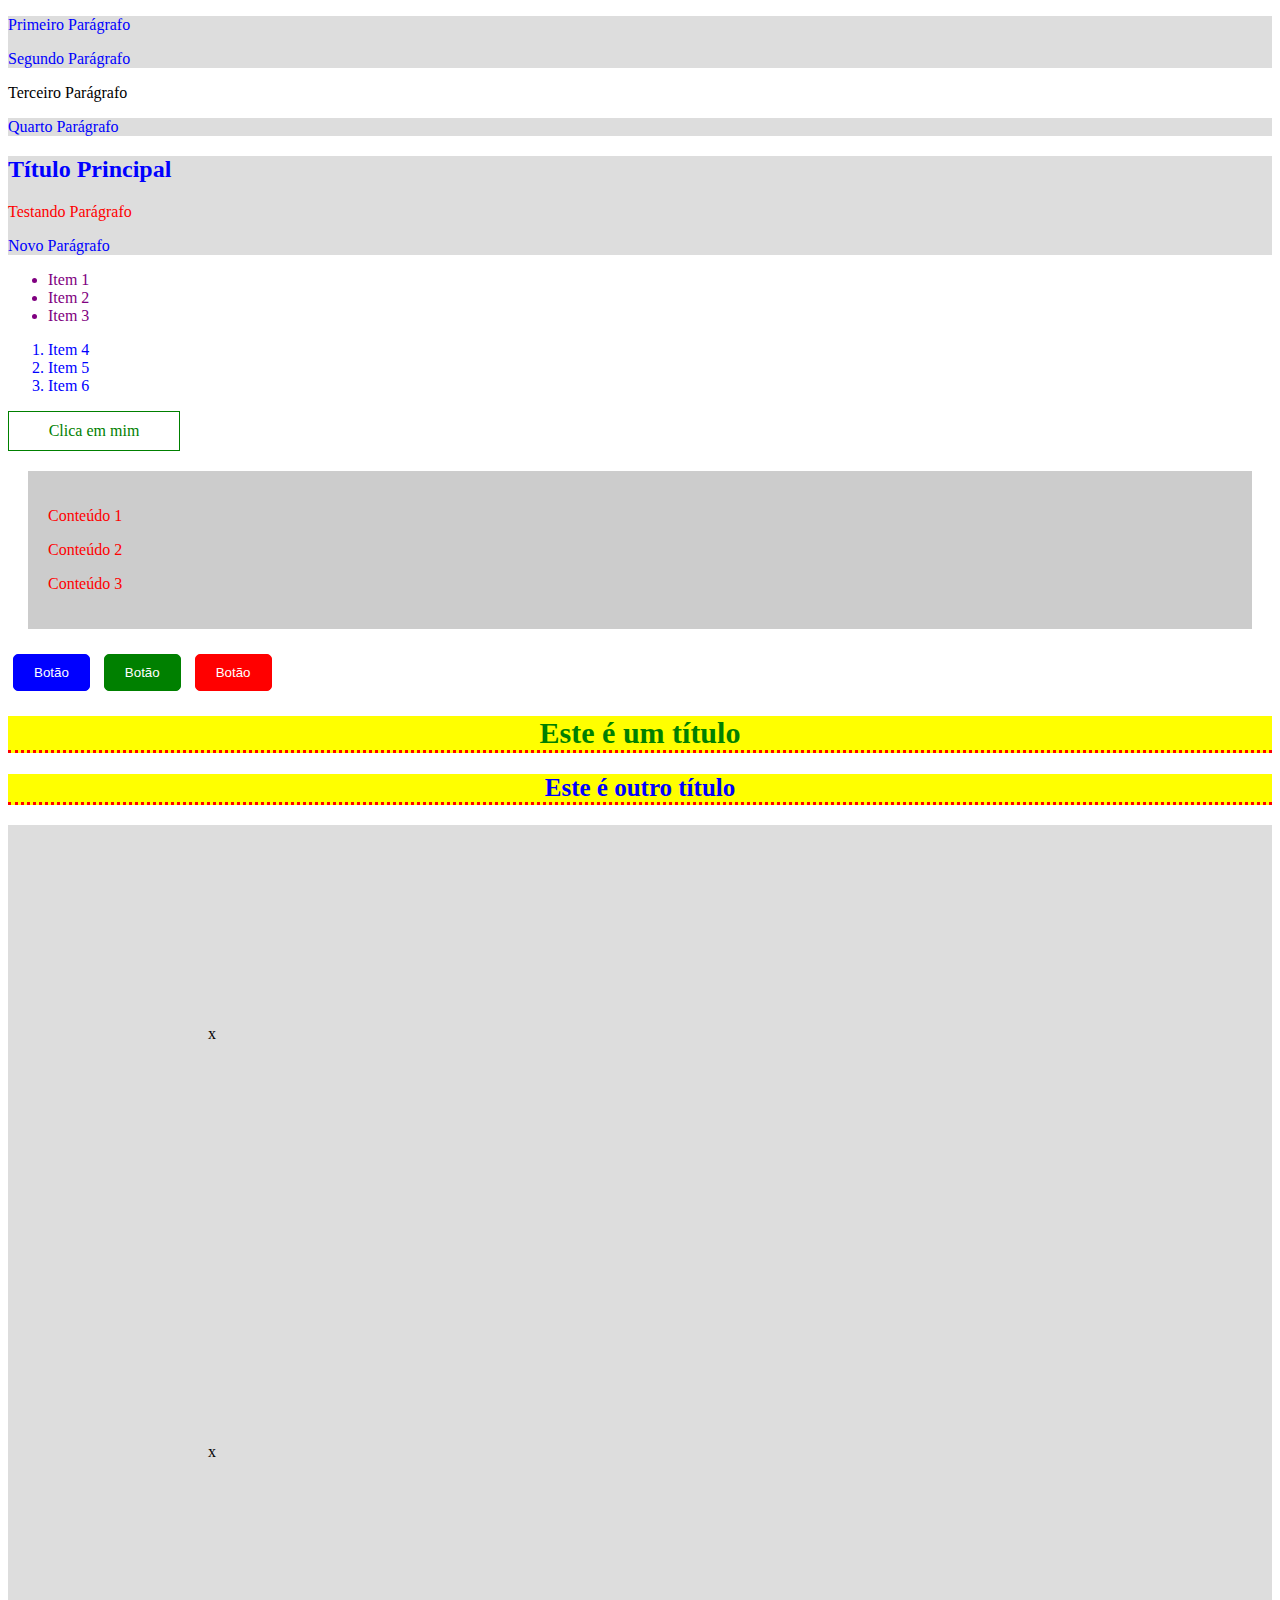
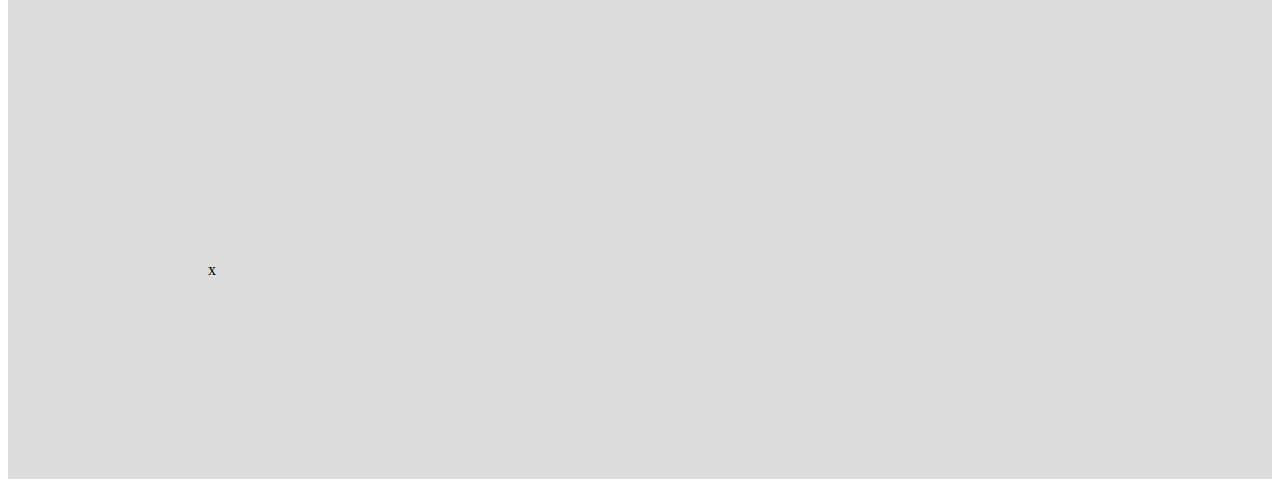
<file: 3_REGRAS_DE_ESTILO/index.html>
<!DOCTYPE html>
<html lang="en">
<head>
    <meta charset="UTF-8">
    <meta http-equiv="X-UA-Compatible" content="IE=edge">
    <meta name="viewport" content="width=device-width, initial-scale=1.0">
    <link rel="stylesheet" href="css/styles.css">
    <title>Regras de Estilo</title>
</head>
<body>
    <div>
        <p>Primeiro Parágrafo</p>
        <p>Segundo Parágrafo</p>
    </div>
    <p>Terceiro Parágrafo</p>
    <div>
        <p>Quarto Parágrafo</p>
    </div>
    <main>
        <h2>Título Principal</h2>
        <p class="p-vermelho">Testando Parágrafo</p>
        <p>Novo Parágrafo</p>
    </main>
    <ul>
        <li>Item 1</li>
        <li>Item 2</li>
        <li>Item 3</li>
    </ul>
    <ol>
        <li>Item 4</li>
        <li>Item 5</li>
        <li>Item 6</li>
    </ol>
    <a href="">Clica em mim</a>
    <div class="container">
        <p class="container-content">Conteúdo 1</p>
        <p class="container-content">Conteúdo 2</p>
        <p class="container-content">Conteúdo 3</p>
    </div>
    <button class="btn">Botão</button>
    <button class="btn btn-success">Botão</button>
    <button class="btn btn-danger">Botão</button>
    <h1 class="title">Este é um título</h1>
    <h2 class="sub-title">Este é outro título</h2>
    <div class="spacing">x</div>
    <div class="spacing">x</div>
    <div class="spacing">x</div>
</body>
</html>
</file>
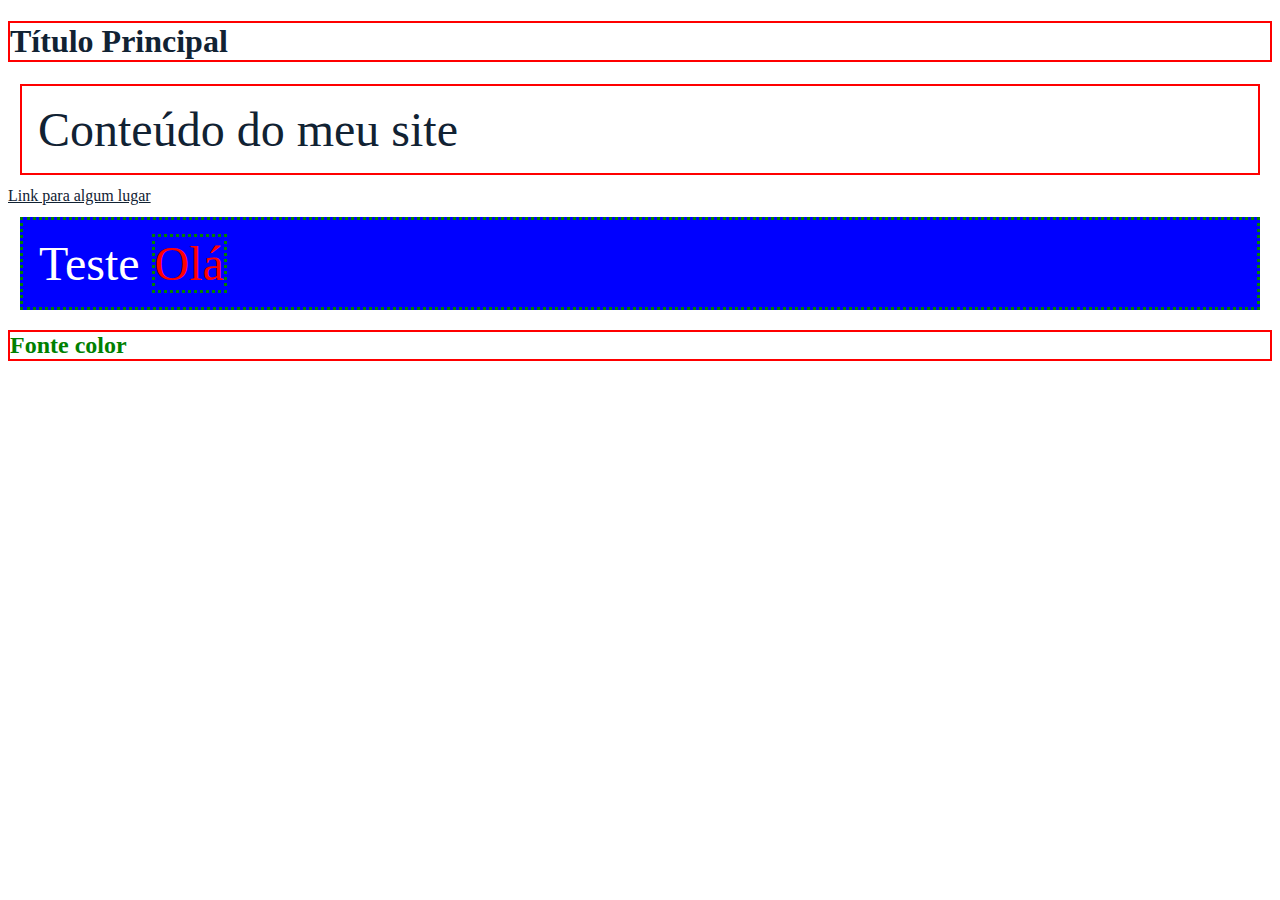
<file: 4_VARIAVEIS/index.html>
<!DOCTYPE html>
<html lang="en">
<head>
    <meta charset="UTF-8">
    <meta http-equiv="X-UA-Compatible" content="IE=edge">
    <meta name="viewport" content="width=device-width, initial-scale=1.0">
    <title>Variáveis</title>
    <link rel="stylesheet" href="css/styles.css">
</head>
<body>
    <h1>Título Principal</h1>
    <p>Conteúdo do meu site</p>
    <a href="#">Link para algum lugar</a>
    <div>
        <p>Teste <span>Olá</span></p>
    </div>
    <h2>Fonte color</h2>
</body>
</html>
</file>
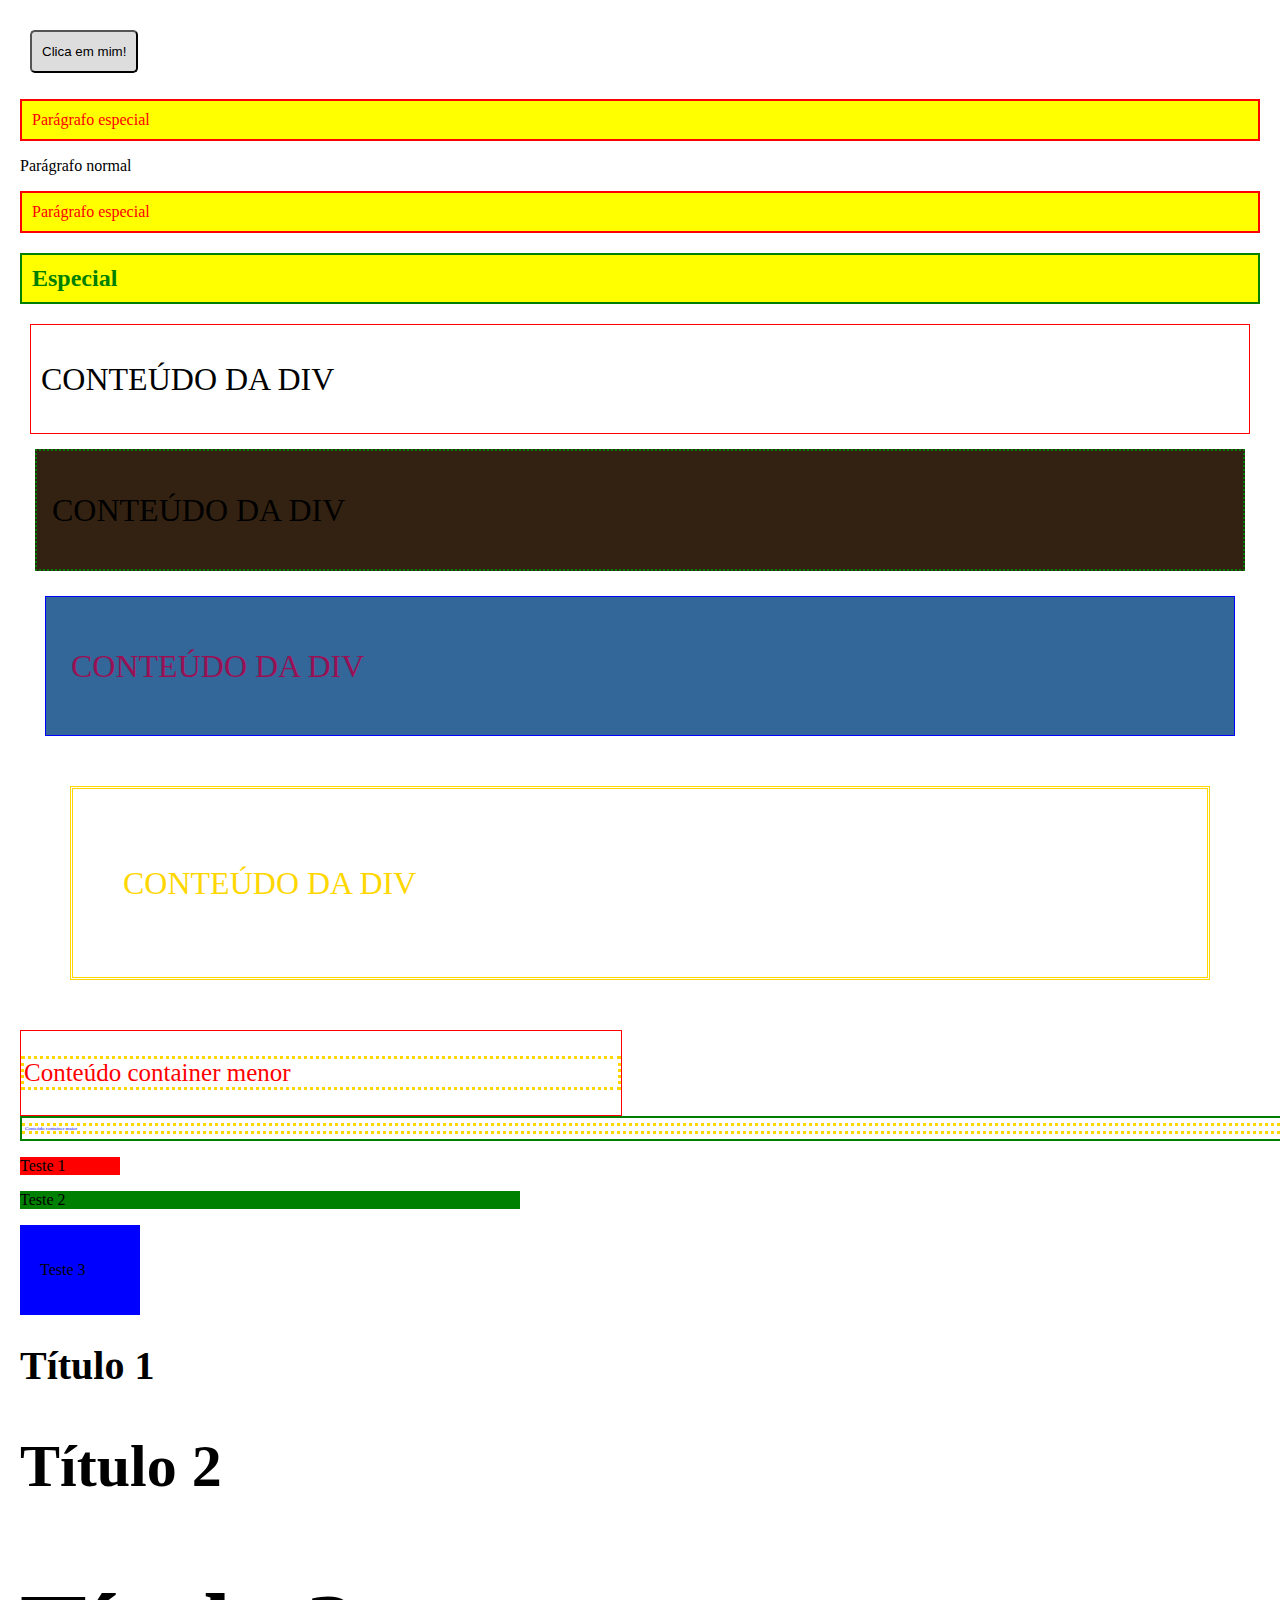
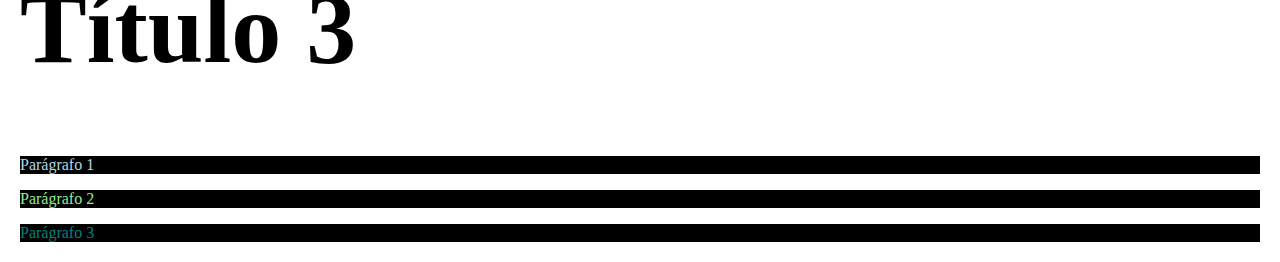
<file: 5_FUNCIONALIDADES_SASS/index.html>
<!DOCTYPE html>
<html lang="en">
<head>
    <meta charset="UTF-8">
    <meta http-equiv="X-UA-Compatible" content="IE=edge">
    <meta name="viewport" content="width=device-width, initial-scale=1.0">
    <title>Funcionalidades SASS</title>
    <link rel="stylesheet" href="css/styles.css">
</head>
<body>
    <button class="btn">Clica em mim!</button>
    <p class="p-esp">Parágrafo especial</p>
    <p>Parágrafo normal</p>
    <p class="p-esp">Parágrafo especial</p>
    <h2>Especial</h2>
    <div class="esp-menor">
        <p>Conteúdo da div</p>
    </div>
    <div class="esp-medio">
        <p>Conteúdo da div</p>
    </div>
    <div class="esp-maior">
        <p>Conteúdo da div</p>
    </div>
    <div class="esp-maior-ainda">
        <p>Conteúdo da div</p>
    </div>
    <div class="container-menor">
        <p class="fonte-grande">Conteúdo container menor</p>
    </div>
    <div class="container-maior">
        <p class="fonte-pequena">Conteúdo container maior</p>
    </div>
    <div class="teste-1">
        <p>Teste 1</p>
    </div>
    <div class="teste-2">
        <p>Teste 2</p>
    </div>
    <div class="teste-3">
        <p>Teste 3</p>
    </div>
    <h1 class="title-40px">Título 1</h1>
    <h1 class="title-60px">Título 2</h1>
    <h1 class="title-100px">Título 3</h1>
    <p class="p-1">Parágrafo 1</p>
    <p class="p-2">Parágrafo 2</p>
    <p class="p-3">Parágrafo 3</p>
</body>
</html>
</file>
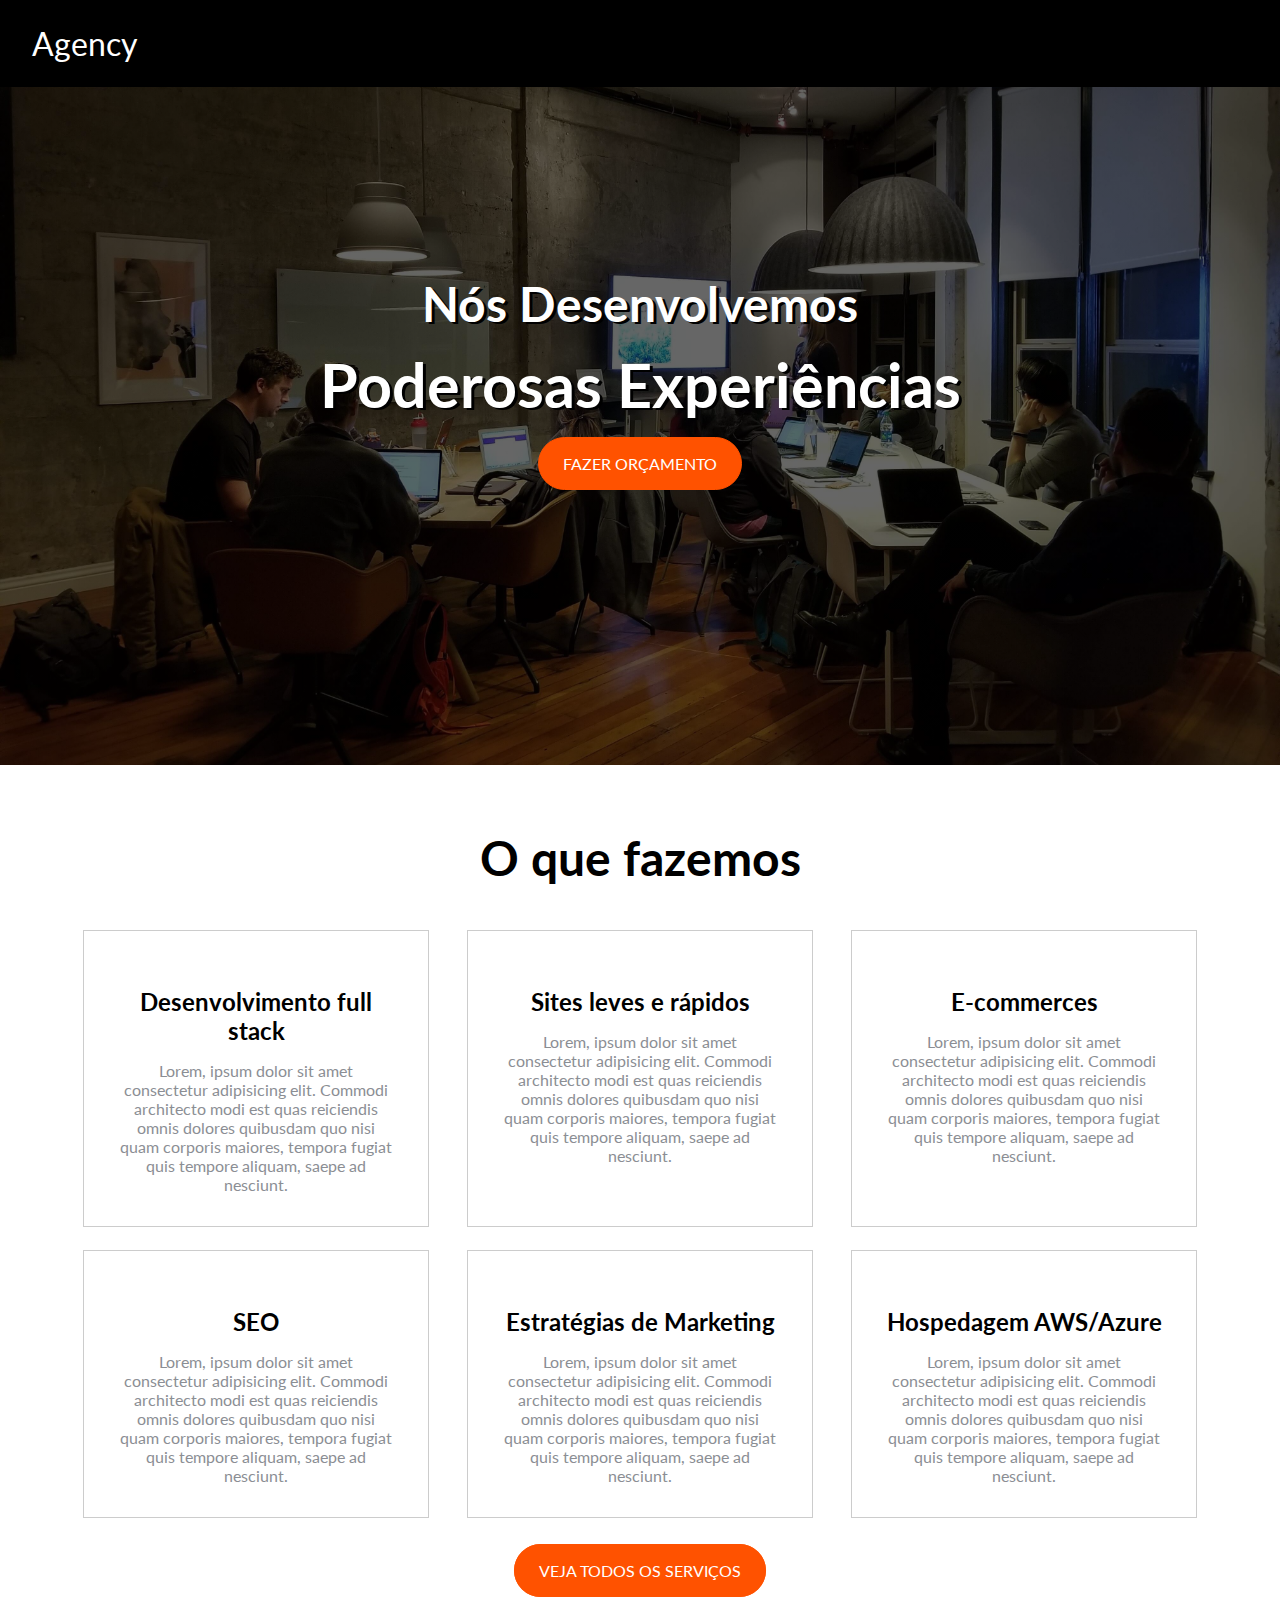
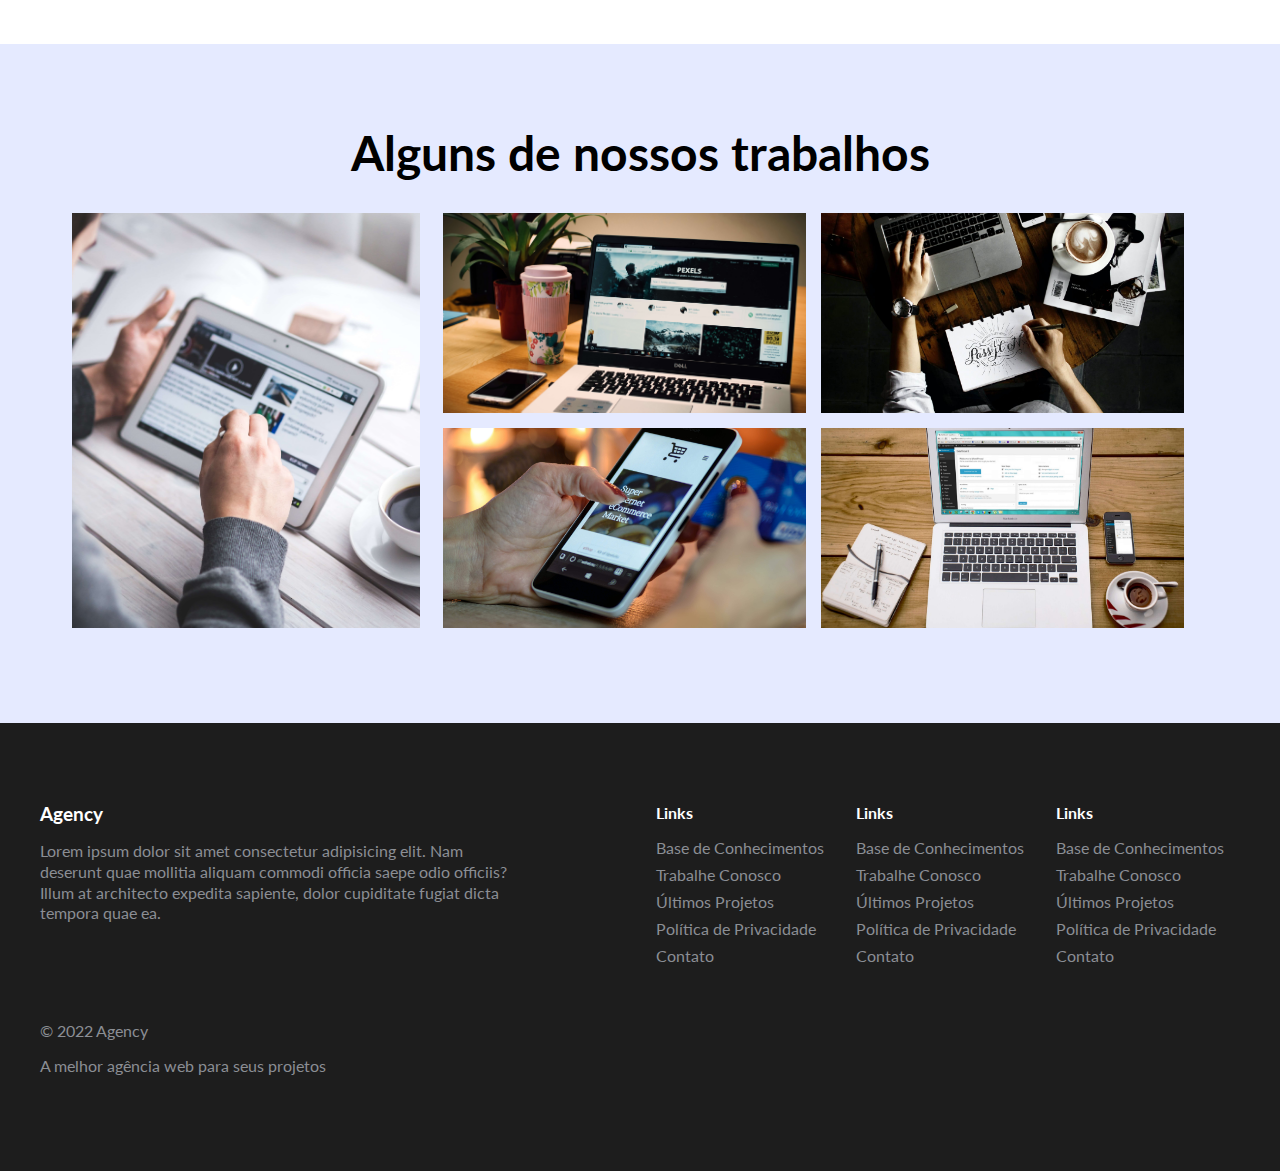
<file: 6_PROJETO_AGENCY/index.html>
<!DOCTYPE html>
<html lang="en">
<head>
    <meta charset="UTF-8">
    <meta http-equiv="X-UA-Compatible" content="IE=edge">
    <meta name="viewport" content="width=device-width, initial-scale=1.0">
    <title>Agency</title> 
    <!-- Google Fontes -->
    <link rel="preconnect" href="https://fonts.googleapis.com">
    <link rel="preconnect" href="https://fonts.gstatic.com" crossorigin>
    <link href="https://fonts.googleapis.com/css2?family=Lato:ital,wght@0,300;0,700;0,900;1,300;1,700&display=swap" rel="stylesheet">
    <!-- Font Awesome -->
    <link rel="stylesheet" href="https://cdnjs.cloudflare.com/ajax/libs/font-awesome/6.2.0/css/all.min.css" integrity="sha512-xh6O/CkQoPOWDdYTDqeRdPCVd1SpvCA9XXcUnZS2FmJNp1coAFzvtCN9BmamE+4aHK8yyUHUSCcJHgXloTyT2A==" crossorigin="anonymous" referrerpolicy="no-referrer" />
    <!-- CSS do projeto -->
    <link rel="stylesheet" href="css/styles.css">
</head>
<body>
    <!-- Cabeçalho -->
    <header id="main-banner">
        <div class="nav-container">
            <a href="#" class="brand">
                <i class="fas fa-brain"></i> Agency
            </a>
            <nav>
                <ul class="nav-container-navbar">
                    <li>
                        <a href="#">Home</a>
                    </li>
                    <li>
                        <a href="#">Serviços</a>
                    </li>
                    <li>
                        <a href="#">Contato</a>
                    </li>
                    <li>
                        <a href="#" class="btn btn-primary">Entrar</a>
                    </li>
                    <li>
                        <a href="#" class="btn">Registrar</a>
                    </li>
                </ul>
            </nav>
            <i class="fas fa-bars"></i>
        </div>
        <div class="title-container">
            <h2>Nós Desenvolvemos</h2>
            <h1>Poderosas Experiências</h1>
            <a href="#" class="btn btn-primary btn-rounded">Fazer Orçamento</a>
        </div>
    </header>
    <!-- Serviços -->
    <main class="services-container">
        <h2>O que fazemos</h2>
        <div class="services-card-container">
            <div class="services-card">
                <i class="fab fa-buffer"></i>
                <h3>Desenvolvimento full stack</h3>
                <p>Lorem, ipsum dolor sit amet consectetur adipisicing elit. Commodi architecto modi est quas reiciendis omnis dolores quibusdam quo nisi quam corporis maiores, tempora fugiat quis tempore aliquam, saepe ad nesciunt.</p>
            </div>
            <div class="services-card">
                <i class="fas fa-bolt"></i>
                <h3>Sites leves e rápidos</h3>
                <p>Lorem, ipsum dolor sit amet consectetur adipisicing elit. Commodi architecto modi est quas reiciendis omnis dolores quibusdam quo nisi quam corporis maiores, tempora fugiat quis tempore aliquam, saepe ad nesciunt.</p>
            </div>
            <div class="services-card">
                <i class="fas fa-cart-plus"></i>
                <h3>E-commerces</h3>
                <p>Lorem, ipsum dolor sit amet consectetur adipisicing elit. Commodi architecto modi est quas reiciendis omnis dolores quibusdam quo nisi quam corporis maiores, tempora fugiat quis tempore aliquam, saepe ad nesciunt.</p>
            </div>
            <div class="services-card">
                <i class="fas fa-chart-line"></i>
                <h3>SEO</h3>
                <p>Lorem, ipsum dolor sit amet consectetur adipisicing elit. Commodi architecto modi est quas reiciendis omnis dolores quibusdam quo nisi quam corporis maiores, tempora fugiat quis tempore aliquam, saepe ad nesciunt.</p>
            </div>
            <div class="services-card">
                <i class="fas fa-chess-pawn"></i>
                <h3>Estratégias de Marketing</h3>
                <p>Lorem, ipsum dolor sit amet consectetur adipisicing elit. Commodi architecto modi est quas reiciendis omnis dolores quibusdam quo nisi quam corporis maiores, tempora fugiat quis tempore aliquam, saepe ad nesciunt.</p>
            </div>
            <div class="services-card">
                <i class="fas fa-cloud"></i>
                <h3>Hospedagem AWS/Azure</h3>
                <p>Lorem, ipsum dolor sit amet consectetur adipisicing elit. Commodi architecto modi est quas reiciendis omnis dolores quibusdam quo nisi quam corporis maiores, tempora fugiat quis tempore aliquam, saepe ad nesciunt.</p>
            </div>
        </div>
        <a href="#" class="btn btn-primary btn-rounded">Veja todos os Serviços</a>
    </main>
    <!-- Jobs -->
    <div class="jobs-container">
        <h2>Alguns de nossos trabalhos</h2>
        <div class="jobs-list">
            <div class="first-job" id="job1">
                <div class="job-card-cover">
                    <p class="job-card-title">Projeto 1</p>
                    <p class="job-card-description">Lorem ipsum dolor sit amet consectetur adipisicing elit. Natus quos tempora molestiae sit omnis, esse similique iste eius pariatur mollitia. Illum, amet qui sit architecto nihil at laudantium commodi cum.</p>
                </div>
            </div>
            
            <div class="other-jobs-container">
                <div class="job-card" id="job2">
                    <div class="job-card-cover">
                        <p class="job-card-title">Projeto 2</p>
                        <p class="job-card-description">Lorem ipsum dolor sit amet consectetur adipisicing elit. Natus quos tempora molestiae sit omnis, esse similique iste eius pariatur mollitia. Illum, amet qui sit architecto nihil at laudantium commodi cum.</p>
                    </div>
                </div>
                <div class="job-card" id="job3">
                    <div class="job-card-cover">
                        <p class="job-card-title">Projeto 3</p>
                        <p class="job-card-description">Lorem ipsum dolor sit amet consectetur adipisicing elit. Natus quos tempora molestiae sit omnis, esse similique iste eius pariatur mollitia. Illum, amet qui sit architecto nihil at laudantium commodi cum.</p>
                    </div>
                </div>
                <div class="job-card" id="job4">
                    <div class="job-card-cover">
                        <p class="job-card-title">Projeto 4</p>
                        <p class="job-card-description">Lorem ipsum dolor sit amet consectetur adipisicing elit. Natus quos tempora molestiae sit omnis, esse similique iste eius pariatur mollitia. Illum, amet qui sit architecto nihil at laudantium commodi cum.</p>
                    </div>
                </div>
                <div class="job-card" id="job5">
                    <div class="job-card-cover">
                        <p class="job-card-title">Projeto 5</p>
                        <p class="job-card-description">Lorem ipsum dolor sit amet consectetur adipisicing elit. Natus quos tempora molestiae sit omnis, esse similique iste eius pariatur mollitia. Illum, amet qui sit architecto nihil at laudantium commodi cum.</p>
                    </div>
                </div>
            </div>
        </div>
    </div>
    <!-- Footer -->
    <footer>
        <div class="footer-container">
            <div class="footer-desc-container">
                <h3 class="footer-title">Agency</h3>
                <p>Lorem ipsum dolor sit amet consectetur adipisicing elit. Nam deserunt quae mollitia aliquam commodi officia saepe odio officiis? Illum at architecto expedita sapiente, dolor cupiditate fugiat dicta tempora quae ea.</p>
            </div>
            <div class="footer-links-container">
                <div class="footer-links-container-list">
                    <p class="footer-title">Links</p>
                    <ul>
                        <li>
                            <a href="#">Base de Conhecimentos</a>
                        </li>
                        <li>
                            <a href="#">Trabalhe Conosco</a>
                        </li>
                        <li>
                            <a href="#">Últimos Projetos</a>
                        </li>
                        <li>
                            <a href="#">Política de Privacidade</a>
                        </li>
                        <li>
                            <a href="#">Contato</a>
                        </li>
                    </ul>
                </div>
                <div class="footer-links-container-list">
                    <p class="footer-title">Links</p>
                    <ul>
                        <li>
                            <a href="#">Base de Conhecimentos</a>
                        </li>
                        <li>
                            <a href="#">Trabalhe Conosco</a>
                        </li>
                        <li>
                            <a href="#">Últimos Projetos</a>
                        </li>
                        <li>
                            <a href="#">Política de Privacidade</a>
                        </li>
                        <li>
                            <a href="#">Contato</a>
                        </li>
                    </ul>
                </div>
                <div class="footer-links-container-list">
                    <p class="footer-title">Links</p>
                    <ul>
                        <li>
                            <a href="#">Base de Conhecimentos</a>
                        </li>
                        <li>
                            <a href="#">Trabalhe Conosco</a>
                        </li>
                        <li>
                            <a href="#">Últimos Projetos</a>
                        </li>
                        <li>
                            <a href="#">Política de Privacidade</a>
                        </li>
                        <li>
                            <a href="#">Contato</a>
                        </li>
                    </ul>
                </div>
            </div>
            <div class="footer-copy-right-container">
                <p>&copy; 2022 Agency</p>
                <p>A melhor agência web para seus projetos</p>
            </div>
        </div>
    </footer>
</body>
</html>
</file>
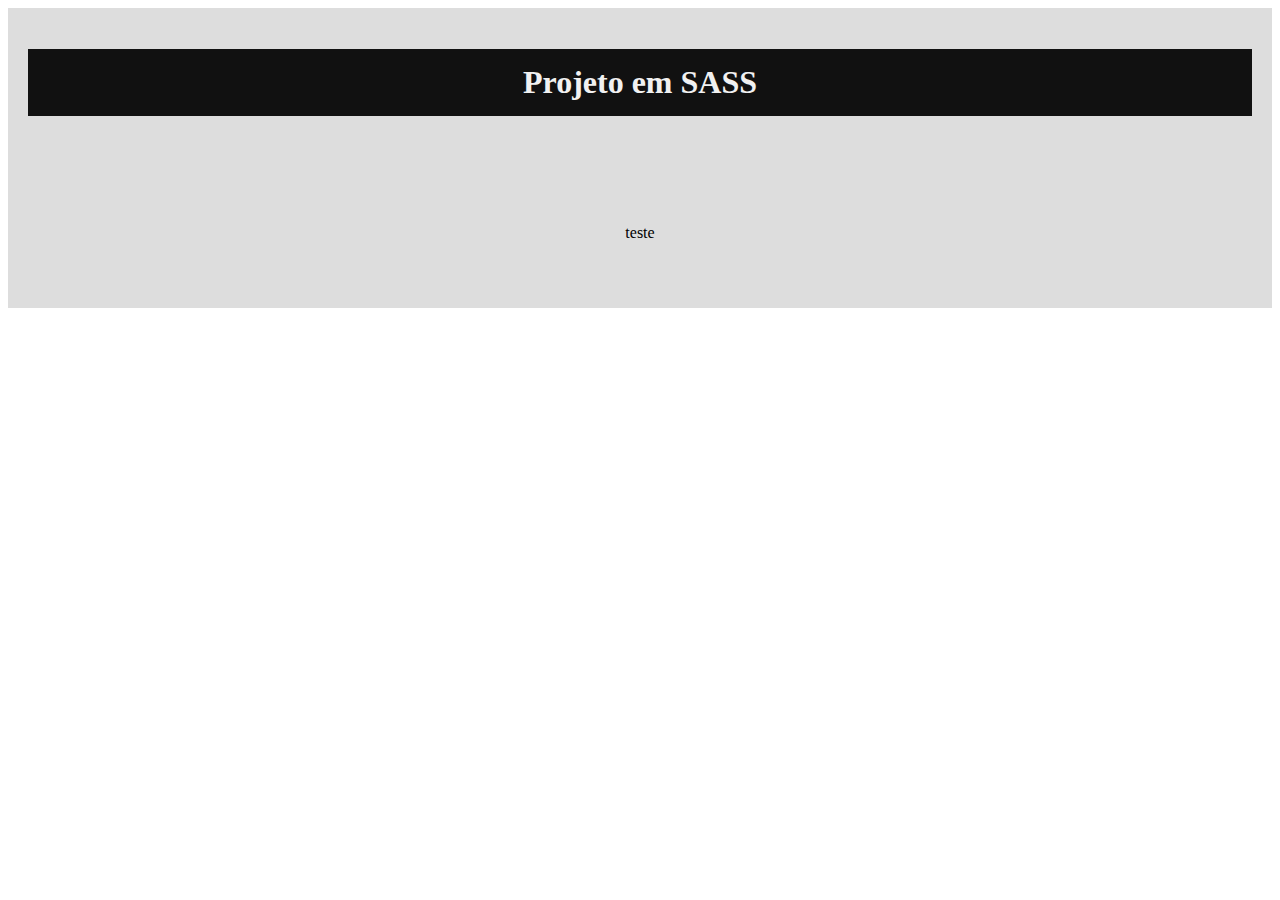
<file: 2_SINTAXE/2_sass/index.html>
<!DOCTYPE html>
<html lang="en">
<head>
    <meta charset="UTF-8">
    <meta http-equiv="X-UA-Compatible" content="IE=edge">
    <meta name="viewport" content="width=device-width, initial-scale=1.0">
    <title>Projeto em SASS</title>
    <link rel="stylesheet" href="css/styles.min.css">
</head>
<body>
    <div class="container">
        <h1 id="title">Projeto em SASS</h1>
    </div>
    <div class="container-bottom">
        <p>teste</p>
    </div>
</body>
</html>
</file>
<file: 3_REGRAS_DE_ESTILO/css/styles.css>
div, main {
  background: #DDD;
}
div p, div h2, main p, main h2 {
  color: blue;
}

main .p-vermelho {
  color: red;
}

li {
  color: purple;
}

ol > li {
  color: blue;
}

a {
  text-decoration: none;
  color: green;
  transition: 0.5s;
  padding: 10px;
  border: 1px solid green;
  display: block;
  width: 150px;
  text-align: center;
}
a:hover {
  background-color: green;
  color: white;
}

.container {
  background-color: #CCC;
  padding: 20px;
  margin: 20px;
}
.container-content {
  color: red;
}

.spacing {
  padding: 200px;
}

.btn {
  padding: 10px 20px;
  border: 1px solid blue;
  border-radius: 5px;
  color: #FFF;
  background-color: blue;
  cursor: pointer;
  margin: 5px;
}
.btn:hover {
  background-color: transparent;
  color: blue;
}
.btn-success {
  background-color: green;
  border-color: green;
}
.btn-success:hover {
  color: green;
}
.btn-danger {
  background-color: red;
  border-color: red;
}
.btn-danger:hover {
  color: red;
}

.sub-title, .title {
  border-bottom: 3px dotted red;
  paddin: 15px;
  background-color: yellow;
  text-align: center;
}

.title {
  font-size: 30px;
  color: green;
}

.sub-title {
  font-size: 25px;
  color: blue;
}

/*# sourceMappingURL=styles.css.map */
</file>
<file: 4_VARIAVEIS/css/styles.css>
h1 {
  color: #123;
  border: 2px solid red;
}

p {
  color: #123;
  border: 2px solid red;
  font-size: 3rem;
  margin: 12px;
  padding: 16px;
}

a {
  color: #123;
}

div p {
  background-color: blue;
  color: #fff;
  border: 3px dotted green;
}
div p span {
  color: red;
  border: 3px dotted green;
}

h2 {
  color: green;
  border: 2px solid red;
}

/*# sourceMappingURL=styles.css.map */
</file>
<file: 5_FUNCIONALIDADES_SASS/css/styles.css>
.btn {
  background-color: #DDD;
  color: 12px 10px;
  padding: 12px 10px;
  border-radius: 5px;
  margin: 10px;
}

.esp-maior-ainda, .esp-maior, .esp-medio, .esp-menor {
  font-size: 2rem;
  line-height: 1.5rem;
  text-transform: uppercase;
}

h2 {
  color: red;
  background-color: yellow;
  padding: 10px;
  border: 2px solid red;
}
h2:hover {
  border-color: blue;
  color: blue;
}

body {
  margin: 20px;
}

.p-esp {
  color: red;
  background-color: yellow;
  padding: 10px;
  border: 2px solid red;
}
.p-esp:hover {
  border-color: blue;
  color: blue;
}

h2 {
  border-color: green;
  color: green;
}

.esp-menor {
  padding: 10px;
  margin: 10px;
  border: 1px solid red;
  color: #000;
  background-color: #FFF;
}

.esp-medio {
  padding: 15px;
  margin: 15px;
  border: 2px dotted green;
  color: #000;
  background-color: #321;
}

.esp-maior {
  padding: 25px;
  margin: 25px;
  border: 1px solid blue;
  color: #915;
  background-color: #369;
}

.esp-maior-ainda {
  padding: 50px;
  margin: 50px;
  border: 3px double gold;
  color: gold;
  background-color: #FFF;
}

.container-menor {
  width: 600px;
  border: 1px solid red;
}

.container-maior {
  width: 100rem;
  border: 2px solid green;
}

.fonte-grande {
  font-size: 25px;
  color: red;
  border: 3px dotted gold;
}

.fonte-pequena {
  font-size: 5px;
  color: blue;
  border: 3px dotted gold;
}

.teste-1 {
  width: 100px;
  background-color: red;
}

.teste-2 {
  width: 500px;
  background-color: green;
}

.teste-3 {
  width: 80px;
  padding: 20px;
  background-color: blue;
}

.title-40px {
  font-size: 40px;
  line-height: 48px;
}

.title-60px {
  font-size: 60px;
  line-height: 72px;
}

.title-100px {
  font-size: 100px;
  line-height: 120px;
}

.p-1 {
  color: lightblue;
  background-color: #000;
}

.p-2 {
  color: lightgreen;
  background-color: #000;
}

.p-3 {
  color: teal;
  background-color: #000;
}

/*# sourceMappingURL=styles.css.map */
</file>
<file: 6_PROJETO_AGENCY/css/styles.css>
#main-banner .title-container h1, #main-banner .title-container h2 {
  text-shadow: 3px 2px #000;
}

.jobs-container h2, .services-container h2 {
  font-size: 3rem;
  margin-top: 2rem;
  text-align: center;
}

.jobs-container .jobs-list .other-jobs-container .job-card, .jobs-container .jobs-list .first-job {
  background-size: cover;
  background-position: center;
}

.jobs-container .jobs-list .other-jobs-container .job-card .job-card-title, .jobs-container .jobs-list .first-job .job-card-title, .jobs-container .jobs-list .other-jobs-container .job-card .job-card-cover, .jobs-container .jobs-list .first-job .job-card-cover, .jobs-container .jobs-list .other-jobs-container .job-card .job-card-description, .jobs-container .jobs-list .first-job .job-card-description {
  opacity: 0;
}
@media (max-width: 425px) {
  .jobs-container .jobs-list .other-jobs-container .job-card .job-card-title, .jobs-container .jobs-list .first-job .job-card-title, .jobs-container .jobs-list .other-jobs-container .job-card .job-card-cover, .jobs-container .jobs-list .first-job .job-card-cover, .jobs-container .jobs-list .other-jobs-container .job-card .job-card-description, .jobs-container .jobs-list .first-job .job-card-description {
    opacity: 1;
  }
}
.jobs-container .jobs-list .other-jobs-container .job-card:hover .job-card-title, .jobs-container .jobs-list .first-job:hover .job-card-title, .jobs-container .jobs-list .other-jobs-container .job-card:hover .job-card-cover, .jobs-container .jobs-list .first-job:hover .job-card-cover, .jobs-container .jobs-list .other-jobs-container .job-card:hover .job-card-description, .jobs-container .jobs-list .first-job:hover .job-card-description {
  opacity: 1;
}

.btn {
  padding: 0.6rem 1rem;
  border: 1px solid #FFF;
  text-transform: uppercase;
  border-radius: 5px;
  transition: 0.3s;
  color: #FFF;
}
.btn:hover {
  border-color: #FF5200;
  color: #FF5200;
}
.btn-primary {
  background-color: #FF5200;
  border-color: #FF5200;
}
.btn-primary:hover {
  background-color: transparent;
}
.btn-rounded {
  margin-top: 1rem;
  border-radius: 2rem;
  padding: 1rem 1.5rem;
}

* {
  margin: 0;
  padding: 0;
  box-sizing: border-box;
  font-family: "Lato";
}

html, body {
  position: relative;
  width: 100vw;
}

a {
  text-decoration: none;
}

li {
  list-style: none;
}

#main-banner {
  background: linear-gradient(rgba(0, 0, 0, 0.6), rgba(0, 0, 0, 0.6)), url("../img/office.jpg");
  height: 85vh;
  background-size: cover;
  background-position: center;
}
@media (max-width: 425px) {
  #main-banner {
    height: 100vh;
  }
}
#main-banner nav {
  display: none;
}
#main-banner .nav-container {
  display: flex;
  justify-content: space-between;
  position: fixed;
  top: 0;
  left: 0;
  width: 100%;
  padding: 1.5rem 2rem;
  background-color: #000;
  z-index: 10;
}
@media (max-width: 425px) {
  #main-banner .nav-container {
    padding: 1rem;
  }
}
#main-banner .nav-container .brand {
  color: #FFF;
  font-size: 2rem;
  transition: 0.3s;
}
#main-banner .nav-container .brand:hover {
  color: #FF5200;
}
#main-banner .nav-container-navbar {
  display: flex;
  align-items: center;
  height: 100%;
}
#main-banner .nav-container-navbar li {
  margin: 5px 10px;
}
#main-banner .nav-container-navbar li a {
  color: #FFF;
  transition: 0.3s;
}
#main-banner .nav-container-navbar li a:hover {
  color: #FF5200;
}
#main-banner .nav-container .fas.fa-bars {
  display: none;
  font-size: 2rem;
  color: #FFF;
}
@media (max-width: 425px) {
  #main-banner .nav-container .fas.fa-bars {
    display: block;
  }
}
#main-banner .title-container {
  color: #FFF;
  display: flex;
  flex-direction: column;
  align-items: center;
  justify-content: center;
  height: 100%;
}
@media (max-width: 425px) {
  #main-banner .title-container {
    text-align: center;
    padding: 2rem;
  }
}
#main-banner .title-container h2 {
  font-size: 3rem;
}
#main-banner .title-container h1 {
  font-size: 3.8rem;
  margin-top: 1rem;
}

.services-container {
  text-align: center;
  padding: 2rem;
  margin-bottom: 2rem;
}
.services-container .services-card-container {
  display: flex;
  flex-wrap: wrap;
  justify-content: space-around;
  padding: 2rem;
}
@media (max-width: 425px) {
  .services-container .services-card-container {
    padding: 2rem 0;
  }
}
.services-container .services-card-container .services-card {
  width: 30%;
  margin: 1%;
  padding: 2rem;
  border: 0.0625rem solid #CCC;
  transition: 0.3s;
}
@media (max-width: 425px) {
  .services-container .services-card-container .services-card {
    width: 100%;
    margin-bottom: 2rem;
  }
}
.services-container .services-card-container .services-card i {
  color: #FF5200;
  font-size: 4rem;
  display: block;
  margin-top: 1rem;
  margin-bottom: 1.5rem;
}
.services-container .services-card-container .services-card h3 {
  font-size: 1.5rem;
  margin-bottom: 1rem;
}
.services-container .services-card-container .services-card p {
  color: #8B8E94;
}
.services-container .services-card-container .services-card:hover {
  border-color: transparent;
  box-shadow: 0 0.0625rem 10px #CCC;
}

.jobs-container {
  background-color: #E5EAFF;
  padding: 3rem;
}
@media (max-width: 425px) {
  .jobs-container {
    padding: 2rem;
  }
}
.jobs-container .jobs-list {
  display: flex;
  padding: 2rem 0;
}
@media (max-width: 425px) {
  .jobs-container .jobs-list {
    flex-direction: column;
  }
}
.jobs-container .jobs-list .first-job {
  width: 30%;
  height: 415px;
  margin: 0 2%;
  background-image: url("../img/job1.jpg");
  position: relative;
  cursor: pointer;
  transition: 0.5s;
}
@media (max-width: 425px) {
  .jobs-container .jobs-list .first-job {
    width: 100%;
    height: 200px;
    margin: 0;
    margin-bottom: 2rem;
  }
}
.jobs-container .jobs-list .other-jobs-container {
  display: flex;
  flex-wrap: wrap;
  width: 68%;
}
@media (max-width: 425px) {
  .jobs-container .jobs-list .other-jobs-container {
    width: 100%;
    flex-direction: column;
  }
}
.jobs-container .jobs-list .other-jobs-container .job-card {
  width: 46%;
  height: 200px;
  position: relative;
  cursor: pointer;
  margin-bottom: 15px;
  margin-right: 15px;
}
@media (max-width: 425px) {
  .jobs-container .jobs-list .other-jobs-container .job-card {
    width: 100%;
    height: 200px;
    margin: 0;
    margin-bottom: 2rem;
  }
}
.jobs-container .jobs-list .other-jobs-container #job2 {
  background-image: url("../img/job2.jpg");
}
.jobs-container .jobs-list .other-jobs-container #job3 {
  background-image: url("../img/job3.jpg");
}
.jobs-container .jobs-list .other-jobs-container #job4 {
  background-image: url("../img/job4.jpg");
}
.jobs-container .jobs-list .other-jobs-container #job5 {
  background-image: url("../img/job5.jpg");
}
.jobs-container .jobs-list .job-card-cover {
  position: absolute;
  top: 0;
  left: 0;
  width: 100%;
  height: 100%;
  padding-top: 1.75rem;
  background-color: rgba(0, 0, 0, 0.6);
  border: 3px solid #FF5200;
}
.jobs-container .jobs-list .job-card-title {
  text-align: center;
  color: #FFF;
  font-size: 2.2rem;
  transition: 0.5s;
  font-weight: bold;
}
.jobs-container .jobs-list .job-card-description {
  text-align: center;
  color: #FFF;
  padding: 1rem;
  font-size: 0.9rem;
  transition: 0.5s;
}

footer {
  background-color: #1D1D1D;
  color: #8B8E94;
  padding: 5rem 2rem;
}
footer .footer-container {
  max-width: 1200px;
  margin: 0 auto;
  display: flex;
  flex-wrap: wrap;
}
@media (max-width: 425px) {
  footer .footer-container {
    max-width: 100%;
    flex-direction: column;
  }
}
footer .footer-container .footer-title {
  color: #FFF;
  font-weight: bold;
  margin-bottom: 1rem;
}
footer .footer-desc-container, footer .footer-links-container {
  width: 50%;
}
@media (max-width: 425px) {
  footer .footer-desc-container, footer .footer-links-container {
    width: 100%;
    margin-bottom: 2rem;
    text-align: center;
  }
}
footer .footer-desc-container p {
  width: 80%;
  line-height: 1.3;
}
@media (max-width: 425px) {
  footer .footer-desc-container p {
    width: 100%;
  }
}
footer .footer-links-container {
  display: flex;
}
@media (max-width: 425px) {
  footer .footer-links-container {
    flex-direction: column;
  }
}
footer .footer-links-container-list {
  padding: 0 1rem;
}
@media (max-width: 425px) {
  footer .footer-links-container-list {
    margin-bottom: 2rem;
  }
}
footer .footer-links-container-list li {
  margin-bottom: 0.5rem;
}
footer .footer-links-container-list li a {
  color: #8B8E94;
  transition: 0.5s;
}
footer .footer-links-container-list li a:hover {
  color: #FFF;
}
footer .footer-copy-right-container {
  width: 100%;
  margin-top: 3rem;
}
@media (max-width: 425px) {
  footer .footer-copy-right-container {
    text-align: center;
  }
}
footer .footer-copy-right-container p {
  margin-bottom: 1rem;
}

/*# sourceMappingURL=styles.css.map */
</file>
<file: 2_SINTAXE/2_sass/css/styles.min.css>
﻿/*! Incluso no CSS, até no modo de compressão */.container{background:#ddd;padding:20px}.container #title{background-color:#111;color:#f1f1f1;padding:15px;text-align:center}.container-bottom{background-color:#ddd;text-align:center;padding:50px}/*# sourceMappingURL=styles.min.css.map */
</file>
